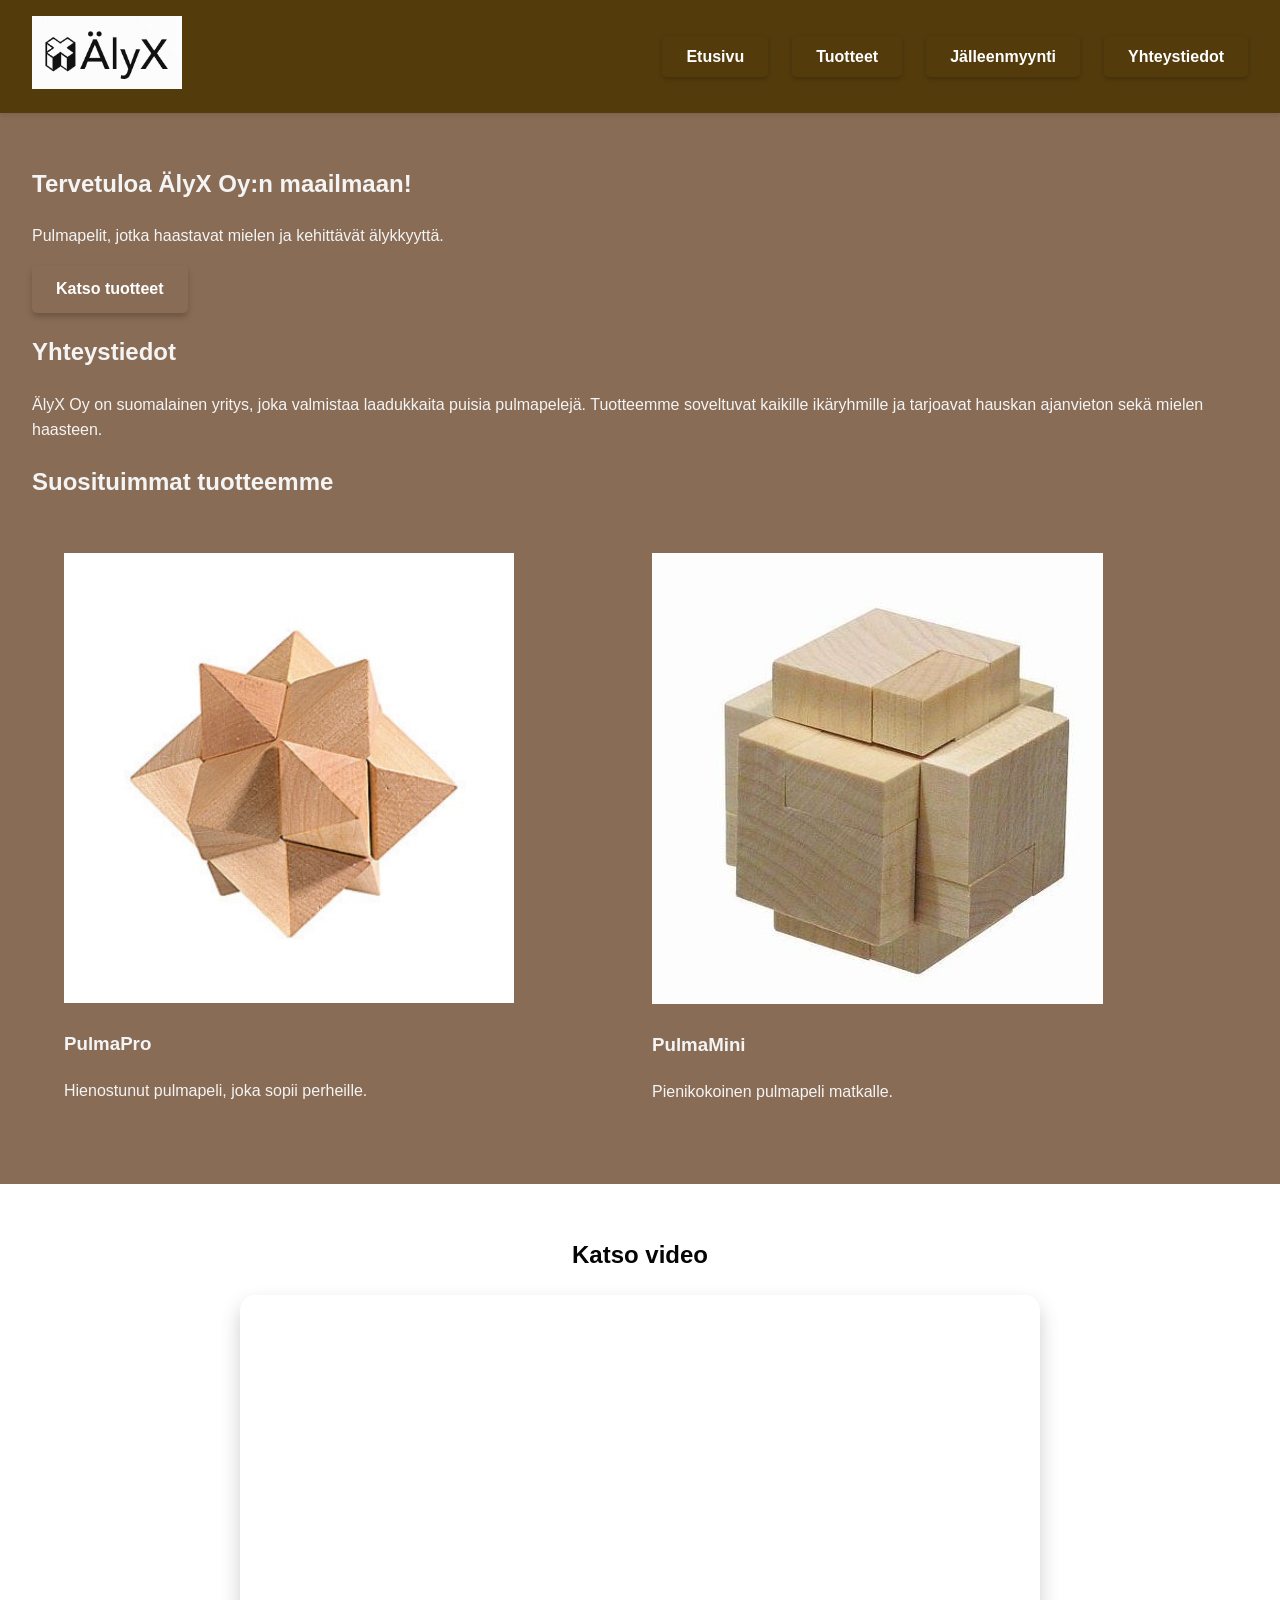
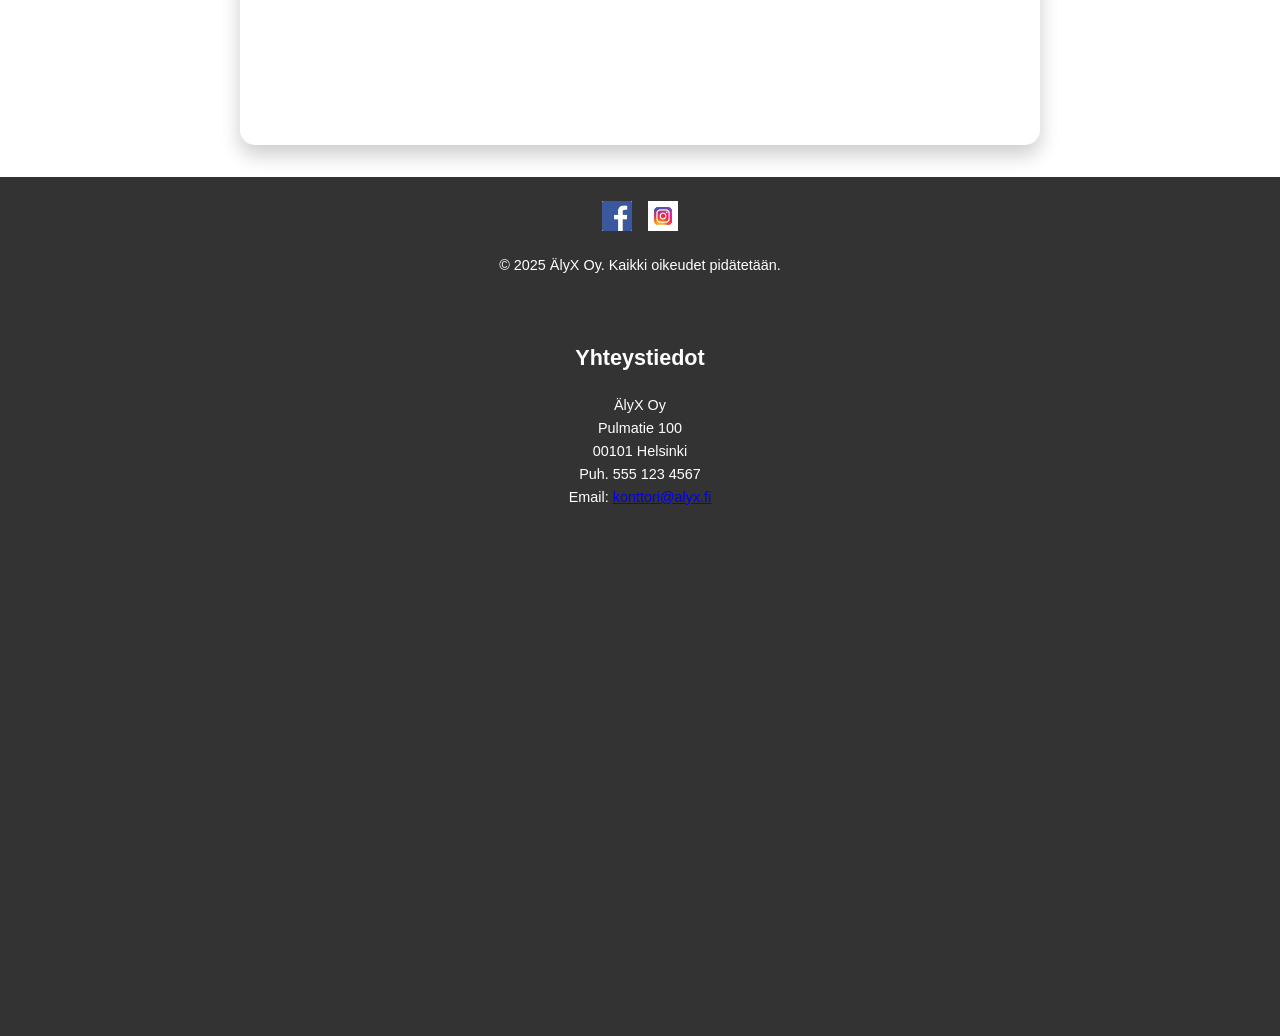
<file: index.html>
<!DOCTYPE html>
<html lang="fi">

<head>
    <meta charset="UTF-8">
    <meta name="viewport" content="width=device-width, initial-scale=1.0">
    <title>ÄlyX Oy - Tuotteet</title>
    <link rel="stylesheet" href="css/styles.css">
</head>

<body>
    <header>
        <div class="logo">
            <img src="images/logo.png" alt="ÄlyX Oy logo">
        </div>
        <nav>
            <ul class="nav-links">
                <li><a href="index.html">Etusivu</a></li>
                <li><a href="tuotteet.html">Tuotteet</a></li>
                <li><a href="jalleenmyynti.html">Jälleenmyynti</a></li>
                <li><a href="yhteystiedot.html">Yhteystiedot</a></li>
            </ul>
        </nav>
    </header>

    <main>
        <section class="hero">
            <h1>Tervetuloa ÄlyX Oy:n maailmaan!</h1>
            <p>Pulmapelit, jotka haastavat mielen ja kehittävät älykkyyttä.</p>
            <a href="tuotteet.html" class="cta-button">Katso tuotteet</a>
        </section>

        <section class="about">
            <h2>Yhteystiedot</h2>
            <p>ÄlyX Oy on suomalainen yritys, joka valmistaa laadukkaita puisia pulmapelejä. Tuotteemme soveltuvat kaikille ikäryhmille ja tarjoavat hauskan ajanvieton sekä mielen haasteen.</p>
        </section>

        <section class="featured-products">
            <h2>Suosituimmat tuotteemme</h2>
            <div class="product-grid">
                <div class="product-item">
                    <img src="images/puzzle1.jpeg" alt="Pulmapeli 1">
                    <h3>PulmaPro</h3>
                    <p>Hienostunut pulmapeli, joka sopii perheille.</p>
                </div>
                <div class="product-item">
                    <img src="images/puzzle2.jpeg" alt="Pulmapeli 2">
                    <h3>PulmaMini</h3>
                    <p>Pienikokoinen pulmapeli matkalle.</p>
                </div>
            </div>
        </section>
    </main>

    <!-- Video-osio -->
    <section class="video-section">
        <h2>Katso video</h2>
        <div class="video-container">
            <iframe 
                width="560" 
                height="315" 
                src="https://www.youtube.com/embed/d4DeiuTAYMQ?si=S_1ngHmhz6eUG7dT" 
                title="YouTube video player" 
                frameborder="0" 
                allow="accelerometer; autoplay; clipboard-write; encrypted-media; gyroscope; picture-in-picture; web-share" 
                referrerpolicy="strict-origin-when-cross-origin" 
                allowfullscreen>
            </iframe>
        </div>
    </section>

    <footer>
        <div class="social-links">
            <a href="https://facebook.com" target="_blank"><img src="images/facebook.png" alt="Facebook"></a>
            <a href="https://instagram.com" target="_blank"><img src="images/instagram.jpeg" alt="Instagram"></a>
        </div>
        <p>&copy; 2025 ÄlyX Oy. Kaikki oikeudet pidätetään.</p>
        <main>
            <section class="contact">
                <h1>Yhteystiedot</h1>
                <p>ÄlyX Oy<br>
                    Pulmatie 100<br>
                    00101 Helsinki<br>
                    Puh. 555 123 4567<br>
                    Email: <a href="mailto:konttori@alyx.fi">konttori@alyx.fi</a></p>
                    <iframe src="https://www.google.com/maps/embed?pb=!1m18!1m12!1m3!1d1983.089876452345!2d24.938379!3d60.169855!2m3!1f0!2f0!3f0!3m2!1i1024!2i768!4f13.1!3m3!1m2!1s0x468dfc5b2e4f0b8b%3A0x8b2f5a0f5f5f5f5f!2sHelsinki!5e0!3m2!1sen!2sfi!4v1698745678901!5m2!1sen!2sfi"
                    width="600" height="450" style="border:0;" allowfullscreen="" loading="lazy"></iframe>
            </section>
        </main>
    </footer>

    <script>
        document.querySelectorAll('a').forEach(link => {
            link.addEventListener('click', function(event) {
                console.log(`Navigating to: ${this.href}`);
            });
        });
    </script>
</body>

<title>ÄlyX Oy - Pulmapelien valmistaja</title>


</html>
</file>
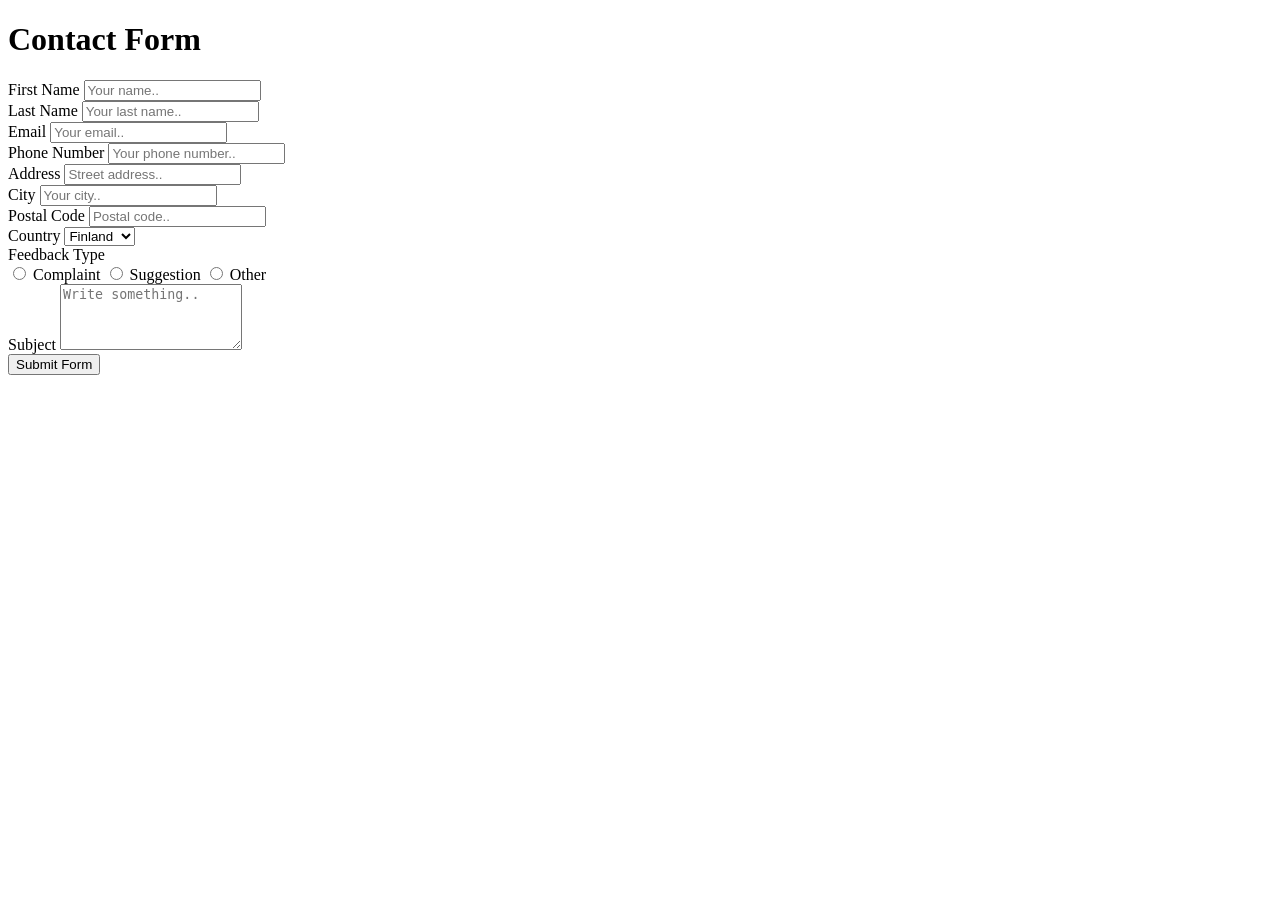
<file: contactform.html>
<!DOCTYPE html>
<html lang="fi">
<head>
    <meta charset="utf-8">
    <title>Contact Form</title>
</head>
<body>
    <h1>Contact Form</h1>
    <form>
        <div>
            <label for="fname">First Name</label>
            <input type="text" id="fname" name="firstname" placeholder="Your name.." required>
        </div>
        
        <div>
            <label for="lname">Last Name</label>
            <input type="text" id="lname" name="lastname" placeholder="Your last name.." required>
        </div>
        
        <div>
            <label for="email">Email</label>
            <input type="email" id="email" name="email" placeholder="Your email.." required>
        </div>
        
        <div>
            <label for="phone">Phone Number</label>
            <input type="tel" id="phone" name="phone" placeholder="Your phone number.." required>
        </div>
        
        <div>
            <label for="address">Address</label>
            <input type="text" id="address" name="address" placeholder="Street address.." required>
        </div>
        
        <div>
            <label for="city">City</label>
            <input type="text" id="city" name="city" placeholder="Your city.." required>
        </div>
        
        <div>
            <label for="postalcode">Postal Code</label>
            <input type="text" id="postalcode" name="postalcode" placeholder="Postal code.." required>
        </div>
        
        <div>
            <label for="country">Country</label>
            <select id="country" name="country">
                <option value="finland">Finland</option>
                <option value="sweden">Sweden</option>
                <option value="norway">Norway</option>
            </select>
        </div>
        
        <div>
            <label>Feedback Type</label><br>
            <input type="radio" id="complaint" name="feedback" value="complaint">
            <label for="complaint">Complaint</label>
            <input type="radio" id="suggestion" name="feedback" value="suggestion">
            <label for="suggestion">Suggestion</label>
            <input type="radio" id="other" name="feedback" value="other">
            <label for="other">Other</label>
        </div>
        
        <div>
            <label for="subject">Subject</label>
            <textarea id="subject" name="subject" placeholder="Write something.." rows="4" required></textarea>
        </div>
        
        <button type="submit">Submit Form</button>
    </form>
    <title>ÄlyX Oy - Pulmapelien valmistaja</title>
  

</body>
</html>
</file>
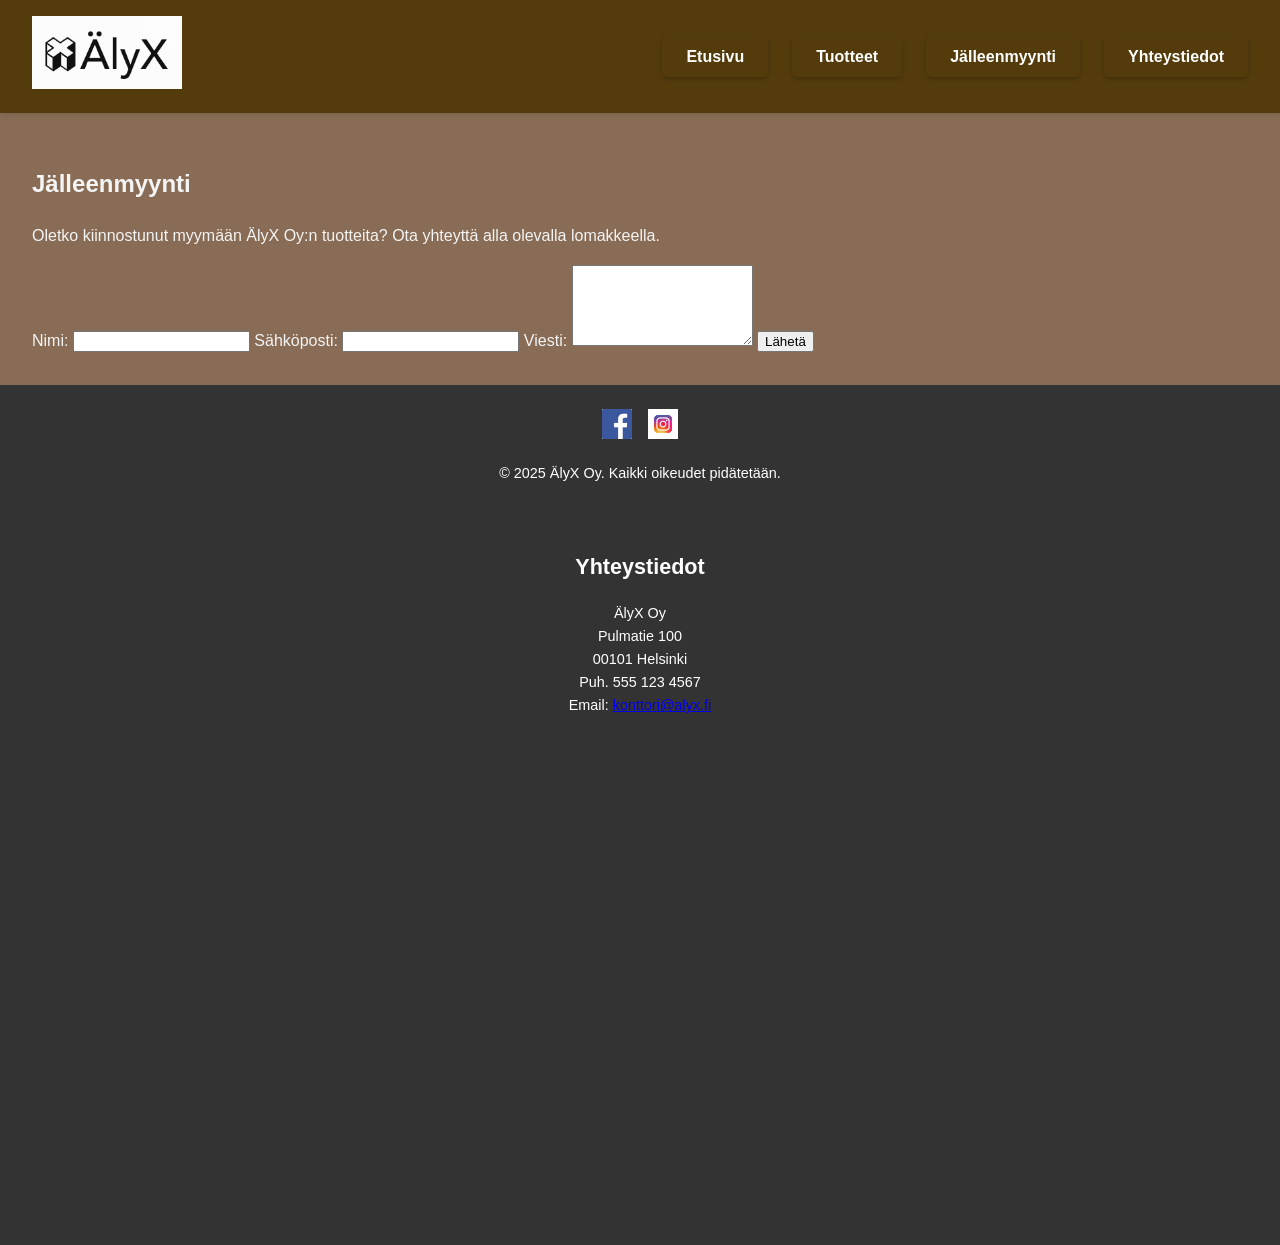
<file: jalleenmyynti.html>
<!DOCTYPE html>
<html lang="fi">

<head>
    <meta charset="UTF-8">
    <meta name="viewport" content="width=device-width, initial-scale=1.0">
    <title>ÄlyX Oy - Tuotteet</title>
    <link rel="stylesheet" href="css/styles.css">
</head>
<body>
    <!-- Ylätunniste -->
    <header>
        <div class="logo">
            <!-- Logo -->
            <img src="images/logo.png" alt="ÄlyX Oy logo">
        </div>
        <nav>
            <!-- Navigointivalikko -->
            <ul>
                <li><a href="index.html">Etusivu</a></li>
                <li><a href="tuotteet.html">Tuotteet</a></li>
                <li><a href="jalleenmyynti.html">Jälleenmyynti</a></li>
                <li><a href="yhteystiedot.html">Yhteystiedot</a></li>
            </ul>
        </nav>
    </header>

    <!-- Pääsisältö -->
    <main>
        <section class="reseller">
            <h1>Jälleenmyynti</h1>
            <p>Oletko kiinnostunut myymään ÄlyX Oy:n tuotteita? Ota yhteyttä alla olevalla lomakkeella.</p>
            <!-- Lomake -->
            <form action="#" method="post">
                <!-- Nimi-kenttä -->
                <label for="name">Nimi:</label>
                <input type="text" id="name" name="name" required>
                
                <!-- Sähköposti-kenttä -->
                <label for="email">Sähköposti:</label>
                <input type="email" id="email" name="email" required>
                
                <!-- Viesti-kenttä -->
                <label for="message">Viesti:</label>
                <textarea id="message" name="message" rows="5" required></textarea>
                
                <!-- Lähetä-nappi -->
                <button type="submit">Lähetä</button>
            </form>
        </section>
    </main>

    <!-- Alatunniste -->
    <footer>
        <div class="social-links">
            <!-- Sosiaalisen median linkit -->
            <a href="https://facebook.com" target="_blank"><img src="images/facebook.png" alt="Facebook"></a>
            <a href="https://instagram.com" target="_blank"><img src="images/instagram.jpeg" alt="Instagram"></a>
        </div>
        <!-- Copyright-teksti -->
        <p>&copy; 2025 ÄlyX Oy. Kaikki oikeudet pidätetään.</p>
        <main>
            <section class="contact">
                <h1>Yhteystiedot</h1>
                <p>ÄlyX Oy<br>
                    Pulmatie 100<br>
                    00101 Helsinki<br>
                    Puh. 555 123 4567<br>
                    Email: <a href="mailto:konttori@alyx.fi">konttori@alyx.fi</a></p>
                <iframe src="https://www.google.com/maps/embed?pb=!1m18!1m12!1m3!1d1983.089876452345!2d24.938379!3d60.169855!2m3!1f0!2f0!3f0!3m2!1i1024!2i768!4f13.1!3m3!1m2!1s0x468dfc5b2e4f0b8b%3A0x8b2f5a0f5f5f5f5f!2sHelsinki!5e0!3m2!1sen!2sfi!4v1698745678901!5m2!1sen!2sfi"
                    width="600" height="450" style="border:0;" allowfullscreen="" loading="lazy"></iframe>
            </section>
        </main>
    </footer>
</body>
<title>ÄlyX Oy - Pulmapelien valmistaja</title>


</html>
</file>
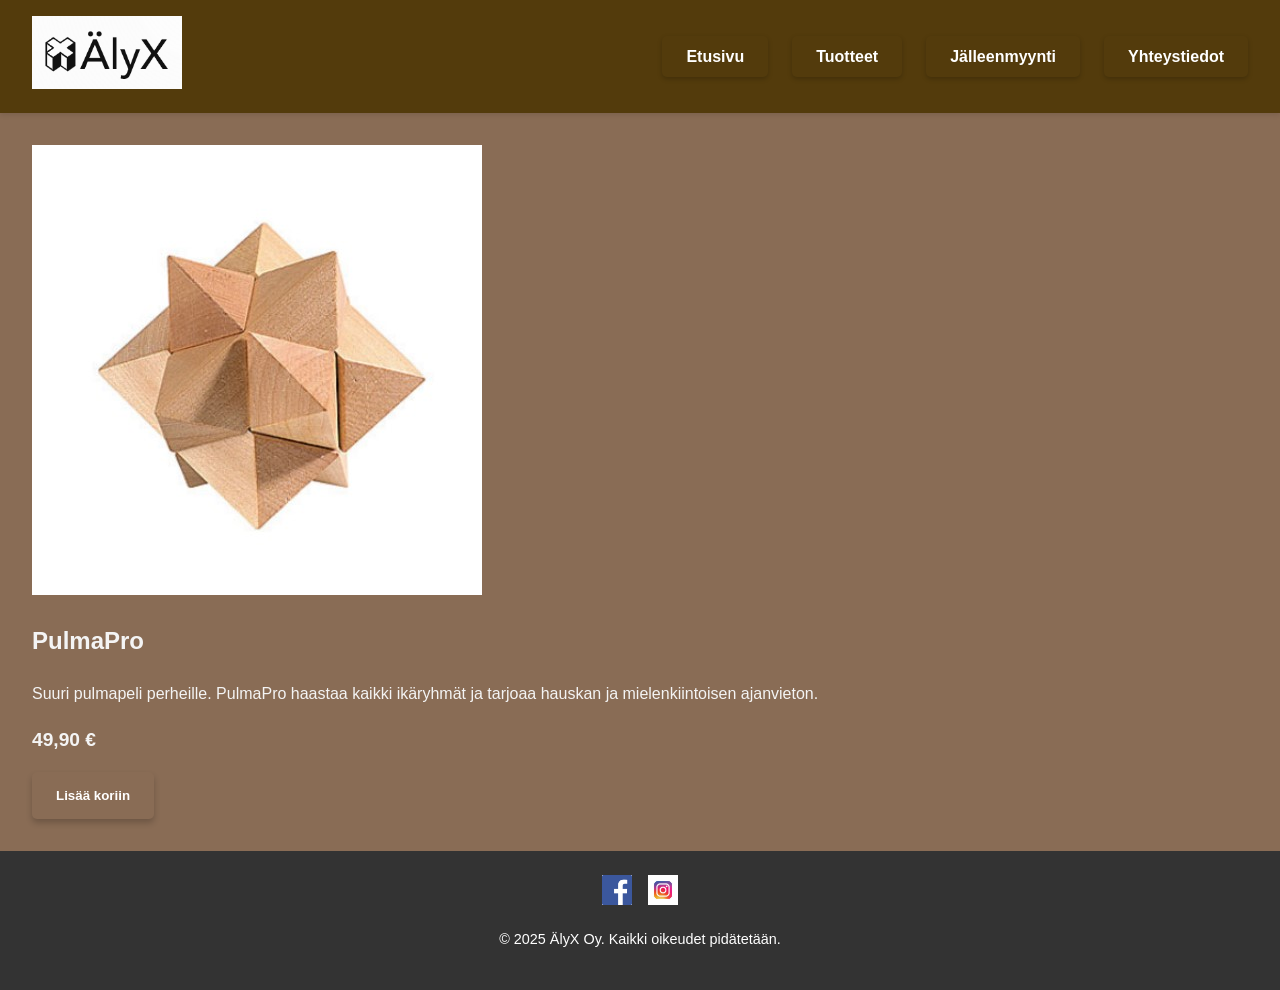
<file: tuote1.html>
<!DOCTYPE html>
<html lang="fi">

<head>
    <meta charset="UTF-8">
    <meta name="viewport" content="width=device-width, initial-scale=1.0">
    <title>PulmaPro - ÄlyX Oy</title>
    <link rel="stylesheet" href="css/styles.css">
</head>

<body>
    <header>
        <div class="logo">
            <img src="images/logo.png" alt="ÄlyX Oy logo">
        </div>
        <nav>
            <ul>
                <li><a href="index.html">Etusivu</a></li>
                <li><a href="tuotteet.html">Tuotteet</a></li>
                <li><a href="jalleenmyynti.html">Jälleenmyynti</a></li>
                <li><a href="yhteystiedot.html">Yhteystiedot</a></li>
            </ul>
        </nav>
    </header>

    <main>
        <section class="product-details">
            <img src="images/puzzle1.jpeg" alt="PulmaPro">
            <h1>PulmaPro</h1>
            <p>Suuri pulmapeli perheille. PulmaPro haastaa kaikki ikäryhmät ja tarjoaa hauskan ja mielenkiintoisen ajanvieton.</p>
            <p class="price">49,90 €</p>
            <button class="add-to-cart">Lisää koriin</button>
        </section>
    </main>

    <footer>
        <div class="social-links">
            <a href="https://facebook.com" target="_blank"><img src="images/facebook.png" alt="Facebook"></a>
            <a href="https://instagram.com" target="_blank"><img src="images/instagram.jpeg" alt="Instagram"></a>
        </div>
        <p>&copy; 2025 ÄlyX Oy. Kaikki oikeudet pidätetään.</p>
    </footer>

    <script>
        document.querySelector('.add-to-cart').addEventListener('click', () => {
            alert('PulmaPro lisätty ostoskoriin!');
        });
    </script>
</body>
<title>ÄlyX Oy - Pulmapelien valmistaja</title>


</html>
</file>
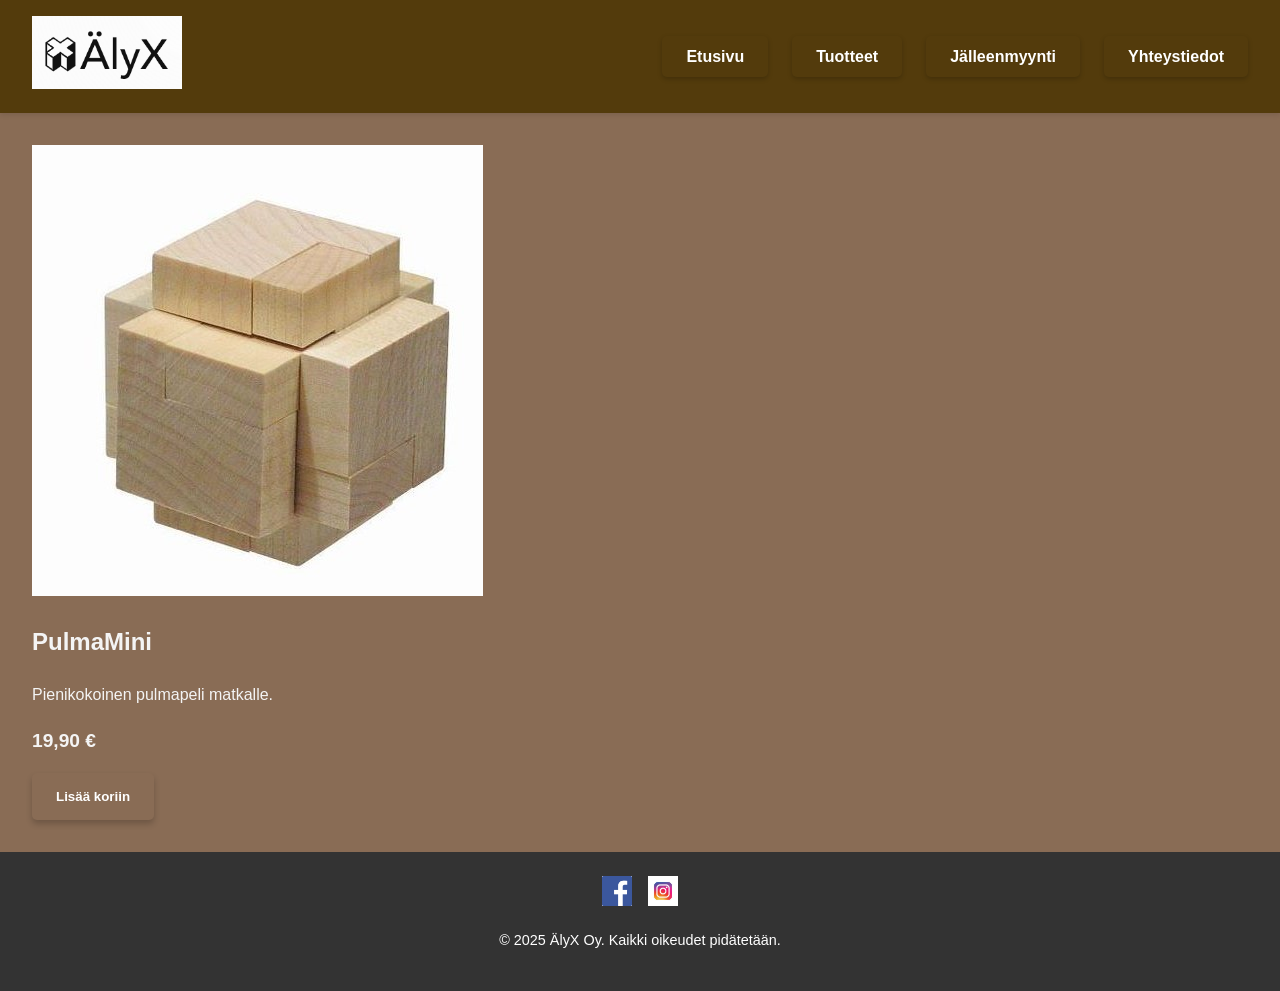
<file: tuote2.html>
<!DOCTYPE html>
<html lang="fi">

<head>
    <meta charset="UTF-8">
    <meta name="viewport" content="width=device-width, initial-scale=1.0">
    <title>PulmaPro - ÄlyX Oy</title>
    <link rel="stylesheet" href="css/styles.css">
</head>

<body>
    <header>
        <div class="logo">
            <img src="images/logo.png" alt="ÄlyX Oy logo">
        </div>
        <nav>
            <ul>
                <li><a href="index.html">Etusivu</a></li>
                <li><a href="tuotteet.html">Tuotteet</a></li>
                <li><a href="jalleenmyynti.html">Jälleenmyynti</a></li>
                <li><a href="yhteystiedot.html">Yhteystiedot</a></li>
            </ul>
        </nav>
    </header>

    <main>
        <section class="product-details">
            <img src="images/puzzle2.jpeg" alt="PulmaMini">
            <h1>PulmaMini</h1>
            <p>Pienikokoinen pulmapeli matkalle.</p>
            <p class="price">19,90 €</p>
            <button class="add-to-cart">Lisää koriin</button>
        </section>
    </main>

    <footer>
        <div class="social-links">
            <a href="https://facebook.com" target="_blank"><img src="images/facebook.png" alt="Facebook"></a>
            <a href="https://instagram.com" target="_blank"><img src="images/instagram.jpeg" alt="Instagram"></a>
        </div>
        <p>&copy; 2025 ÄlyX Oy. Kaikki oikeudet pidätetään.</p>
    </footer>

    <script>
        document.querySelector('.add-to-cart').addEventListener('click', () => {
            alert('PulmaPro lisätty ostoskoriin!');
        });
    </script>
</body>
<title>ÄlyX Oy - Pulmapelien valmistaja</title>


</html>
</file>
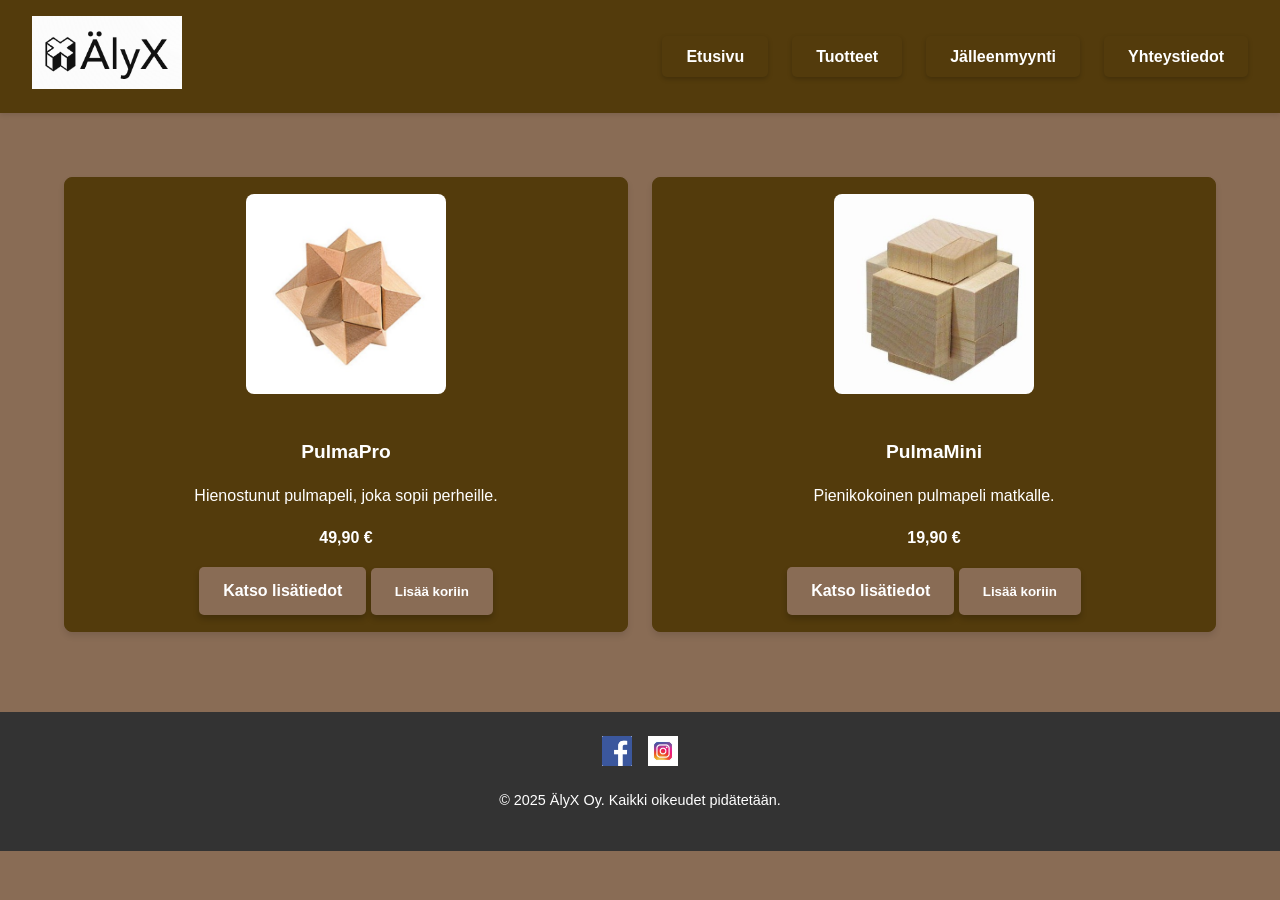
<file: tuotteet.html>
<!DOCTYPE html>
<html lang="fi">

<head>
    <meta charset="UTF-8">
    <meta name="viewport" content="width=device-width, initial-scale=1.0">
    <title>ÄlyX Oy - Tuotteet</title>
    <link rel="stylesheet" href="css/styles.css">
</head>

<body>
    <header>
        <div class="logo">
            <img src="images/logo.png" alt="ÄlyX Oy logo">
        </div>
        <nav>
            <ul>
                <li><a href="index.html">Etusivu</a></li>
                <li><a href="tuotteet.html" class="active">Tuotteet</a></li>
                <li><a href="jalleenmyynti.html">Jälleenmyynti</a></li>
                <li><a href="yhteystiedot.html">Yhteystiedot</a></li>
            </ul>
        </nav>
    </header>

    <main>
        <section class="product-grid">
            <!-- Tuotekortti 1 -->
            <div class="product-card">
                <img src="images/puzzle1.jpeg" alt="PulmaPro">
                <h3>PulmaPro</h3>
                <p>Hienostunut pulmapeli, joka sopii perheille.</p>
                <p class="price">49,90 €</p>
                <a href="tuote1.html" class="cta-button">Katso lisätiedot</a>
                <button class="add-to-cart">Lisää koriin</button>
            </div>

            <!-- Tuotekortti 2 -->
            <div class="product-card">
                <img src="images/puzzle2.jpeg" alt="PulmaMini">
                <h3>PulmaMini</h3>
                <p>Pienikokoinen pulmapeli matkalle.</p>
                <p class="price">19,90 €</p>
                <a href="tuote2.html" class="cta-button">Katso lisätiedot</a>
                <button class="add-to-cart">Lisää koriin</button>
            </div>
        </section>
    </main>

    <footer>
        <div class="social-links">
            <a href="https://facebook.com" target="_blank"><img src="images/facebook.png" alt="Facebook"></a>
            <a href="https://instagram.com" target="_blank"><img src="images/instagram.jpeg" alt="Instagram"></a>
        </div>
        <p>&copy; 2025 ÄlyX Oy. Kaikki oikeudet pidätetään.</p>
    </footer>
</body>
<title>ÄlyX Oy - Pulmapelien valmistaja</title>


</html>
</file>
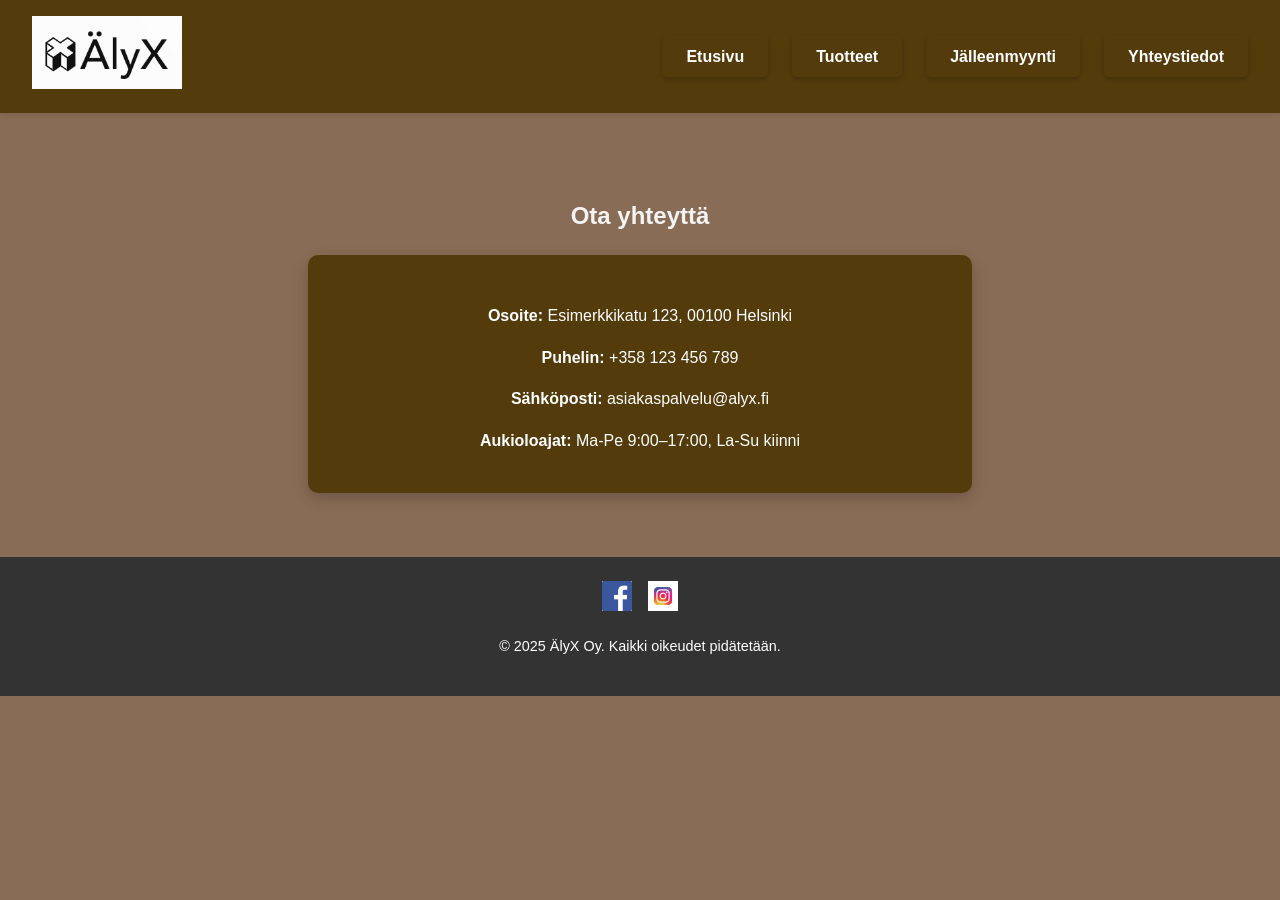
<file: yhteystiedot.html>
<!DOCTYPE html>
<html lang="fi">

<head>
    <meta charset="UTF-8">
    <meta name="viewport" content="width=device-width, initial-scale=1.0">
    <title>ÄlyX Oy - Yhteystiedot</title>
    <link rel="stylesheet" href="css/styles.css">
</head>

<body>
    <header>
        <div class="logo">
            <img src="images/logo.png" alt="ÄlyX Oy logo">
        </div>
        <nav>
            <ul class="nav-links">
                <li><a href="index.html">Etusivu</a></li>
                <li><a href="tuotteet.html">Tuotteet</a></li>
                <li><a href="jalleenmyynti.html">Jälleenmyynti</a></li>
                <li><a href="yhteystiedot.html" class="active">Yhteystiedot</a></li>
            </ul>
        </nav>
    </header>

    <main>
        <section class="contact-section">
            <h2>Ota yhteyttä</h2> 
            <div class="contact-box">
                <p><strong>Osoite:</strong> Esimerkkikatu 123, 00100 Helsinki</p>
                <p><strong>Puhelin:</strong> +358 123 456 789</p>
                <p><strong>Sähköposti:</strong> asiakaspalvelu@alyx.fi</p>
                <p><strong>Aukioloajat:</strong> Ma-Pe 9:00–17:00, La-Su kiinni</p>
            </div>
        </section>
    </main>

    <footer>
        <div class="social-links">
            <a href="https://facebook.com" target="_blank"><img src="images/facebook.png" alt="Facebook"></a>
            <a href="https://instagram.com" target="_blank"><img src="images/instagram.jpeg" alt="Instagram"></a>
        </div>
        <p>&copy; 2025 ÄlyX Oy. Kaikki oikeudet pidätetään.</p>
    </footer>
</body>
<title>ÄlyX Oy - Pulmapelien valmistaja</title>
</file>
<file: css/styles.css>
/* Globaalit tyylit */
body {
    font-family: 'serif-sans', 'Franklin Gothic Medium', 'Arial Narrow', Arial, sans-serif;
    margin: 0;
    padding: 0;
    line-height: 1.6;
    background-color: #896c55; /* Taustaväri */
    color: #f4f4f4; /* Tekstin väri */
}

header {
    display: flex;
    justify-content: space-between;
    align-items: center;
    background-color: #533b0c; /* Ruskea tausta */
    padding: 1rem 2rem;
    box-shadow: 0 2px 5px rgba(0, 0, 0, 0.1); /* Pieni varjo */
}

.logo img {
    max-width: 150px;
    height: auto;
}

/* Navigointinappien tyylit */
nav ul {
    list-style: none;
    display: flex;
    gap: 1.5rem;
    margin: 0;
}

nav ul li a {
    text-decoration: none;
    color: #fff;
    font-weight: bold;
    font-size: 1rem;
    padding: 0.75rem 1.5rem;
    background-color: transparent;
    border-radius: 5px;
    transition: background-color 0.3s ease, transform 0.3s ease;
    box-shadow: 0 2px 5px rgba(0, 0, 0, 0.2);
}

nav ul li a:hover {
    background-color: #896c55;
    transform: translateY(-2px);
}

main {
    padding: 2rem;
}

.hero-container {
    display: flex;
    flex-direction: column;
    align-items: center;
    gap: 1rem;
    text-align: center;
    padding: 4rem 2rem;
}

.hero-box {
    background-color: #533b0c;
    color: #fff;
    padding: 1rem;
    border-radius: 10px;
    box-shadow: 0 5px 15px rgba(0, 0, 0, 0.2);
    max-width: 600px;
    width: 100%;
}

.hero-box h1 {
    font-size: 2rem;
    margin: 0;
}

.hero-box p {
    font-size: 1rem;
    margin: 0;
}

.cta-button {
    display: inline-block;
    padding: 0.72rem 1.5rem;
    background-color: #896c55;
    color: #fff;
    text-decoration: none;
    font-weight: bold;
    border-radius: 5px;
    transition: background-color 0.3s ease, transform 0.3s ease;
    box-shadow: 0 4px 6px rgba(0, 0, 0, 0.2);
}

.cta-button:hover {
    background-color: #322202;
    transform: translateY(-2px);
}

.video-section {
    padding: 2rem;
    text-align: center;
    background-color: #ffffff;
    color: #050505;
}
.video-container {
    position: relative;
    width: 80%;
    max-width: 800px;
    margin: 0 auto;
    aspect-ratio: 16 / 9;
    border-radius: 15px;
    overflow: hidden;
    box-shadow: 0 10px 20px rgba(0, 0, 0, 0.2);
}

.video-container iframe {
    width: 100%;
    height: 100%;
    border: none;
    transition: transform 0.3s ease;
}

.video-container:hover iframe {
    transform: scale(1.05);
}

.contact-section {
    padding: 2rem;
    text-align: center;
}

.contact-box {
    background-color: #533b0c;
    color: #fff;
    padding: 2rem;
    border-radius: 10px;
    max-width: 600px;
    margin: 0 auto;
    box-shadow: 0 5px 15px rgba(0, 0, 0, 0.2);
}

.contact-box p {
    font-size: 1rem;
    line-height: 1.6;
    margin-bottom: 0.5rem;
}

footer {
    text-align: center;
    padding: 1.5rem;
    background-color: #333;
    color: #fff;
    font-size: 0.9rem;
}

.social-links {
    display: flex;
    justify-content: center;
    gap: 1rem;
    margin-bottom: 1rem;
}

.social-links img {
    width: 30px;
    height: 30px;
    transition: transform 0.3s ease;
}

.social-links img:hover {
    transform: scale(1.2);
}

/* Tuotelistan ulkoasu */
.product-grid {
    display: grid;
    grid-template-columns: repeat(auto-fit, minmax(250px, 1fr));
    gap: 1.5rem;
    padding: 2rem;
}

.product-card {
    background-color: #533b0c;
    color: #fff;
    border: 1px solid #533b0c;
    border-radius: 10px;
    box-shadow: 0 4px 6px rgba(0, 0, 0, 0.1);
    padding: 1rem;
    text-align: center;
    transition: transform 0.3s ease, box-shadow 0.3s ease;
}

.product-card:hover {
    transform: translateY(-5px);
    box-shadow: 0 6px 10px rgba(0, 0, 0, 0.2);
}

.product-card {
    max-width: 100%;
    height: auto;
    border-radius: 8px;
    margin-bottom: 1rem;
}

.product-card img {
    max-width: 100%; /* Kuva täyttää kortin leveyden */
    height: 200px; /* Kiinteä korkeus kaikille kuville */
    object-fit: cover; /* Säilyttää kuvien suhteet ja rajaa tarvittaessa */
    border-radius: 8px; /* Pyöristetyt kulmat */
    margin-bottom: 1rem; /* Tyhjä tila kuvan ja tekstin välillä */
}

.product-card h3 {
    font-size: 1.2rem;
    margin-bottom: 0.5rem;
}

.product-card p {
    font-size: 1rem;
    margin-bottom: 1rem;
}

.price {
    font-size: 1.2rem;
    font-weight: bold;
    margin-bottom: 1rem;
}

.add-to-cart {
    display: inline-block;
    padding: 1.0rem 1.5rem;
    background-color: #896c55;
    color: #fff;
    border: none;
    border-radius: 5px;
    font-weight: bold;
    cursor: pointer;
    transition: background-color 0.3s ease, box-shadow 0.3s ease;
    box-shadow: 0 4px 6px rgba(0, 0, 0, 0.2);
}

.add-to-cart:hover {
    background-color: #322202;
}

/* Responsiivisuus */
@media (max-width: 768px) {
    nav ul {
        flex-direction: column;
        gap: 0.5rem;
    }

    nav ul li a {
        padding: 0.5rem 1rem;
        font-size: 0.9rem;
    }

    .logo img {
        max-width: 120px;
    }
}
</file>
